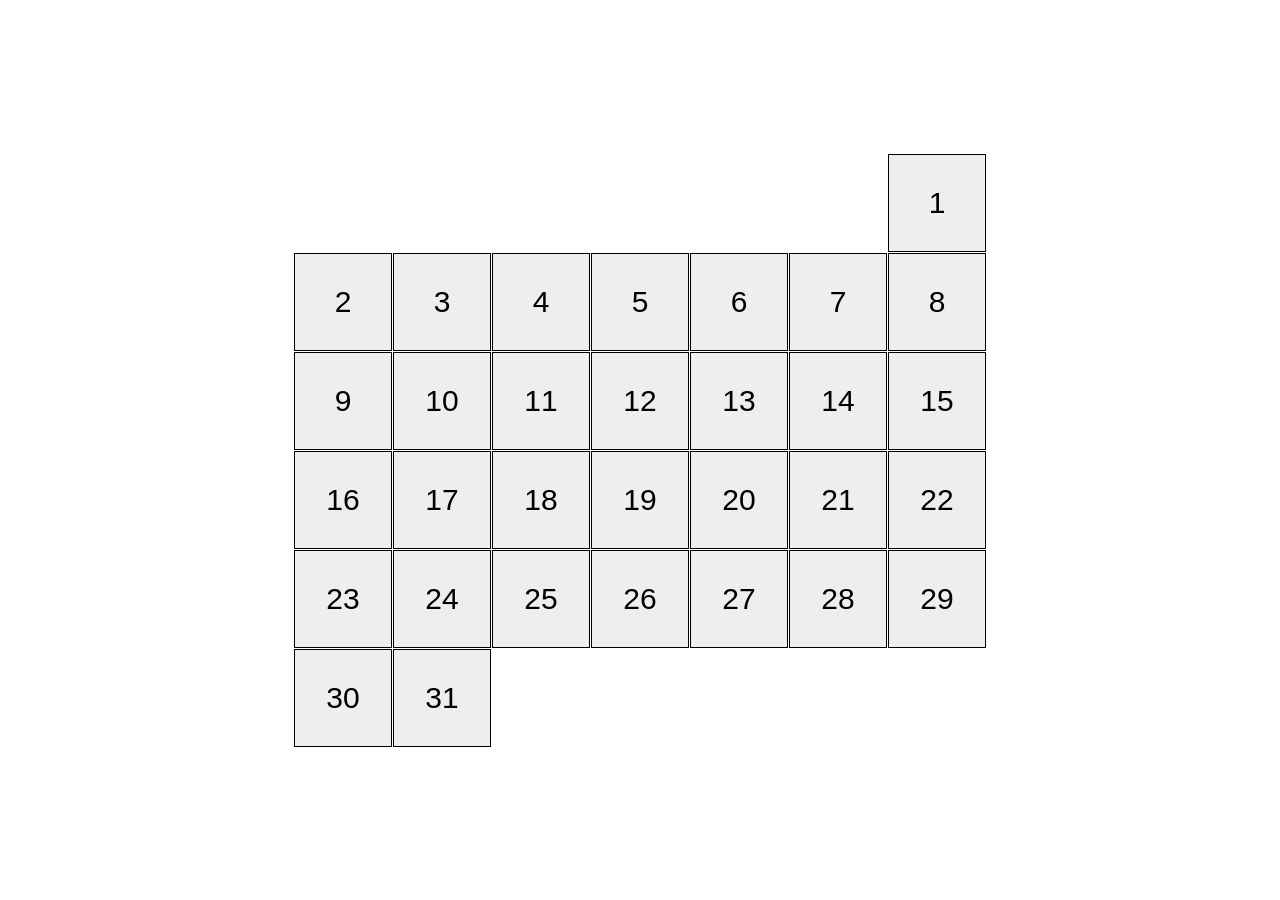
<file: index.html>
<!doctype html><html lang="en"><head><meta charset="utf-8"><meta name="viewport" content="width=device-width, initial-scale=1.0"><title>Calendar</title><link rel="stylesheet" href="index.977f50f0.css"><link rel="stylesheet" href="index.513e9d56.css"></head><body class="body"> <div class="calendar calendar--month-length-31 calendar--start-day-sun"> <div class="calendar__day"></div> <div class="calendar__day"></div> <div class="calendar__day"></div> <div class="calendar__day"></div> <div class="calendar__day"></div> <div class="calendar__day"></div> <div class="calendar__day"></div> <div class="calendar__day"></div> <div class="calendar__day"></div> <div class="calendar__day"></div> <div class="calendar__day"></div> <div class="calendar__day"></div> <div class="calendar__day"></div> <div class="calendar__day"></div> <div class="calendar__day"></div> <div class="calendar__day"></div> <div class="calendar__day"></div> <div class="calendar__day"></div> <div class="calendar__day"></div> <div class="calendar__day"></div> <div class="calendar__day"></div> <div class="calendar__day"></div> <div class="calendar__day"></div> <div class="calendar__day"></div> <div class="calendar__day"></div> <div class="calendar__day"></div> <div class="calendar__day"></div> <div class="calendar__day"></div> <div class="calendar__day"></div> <div class="calendar__day"></div> <div class="calendar__day"></div> </div> </body></html>
</file>
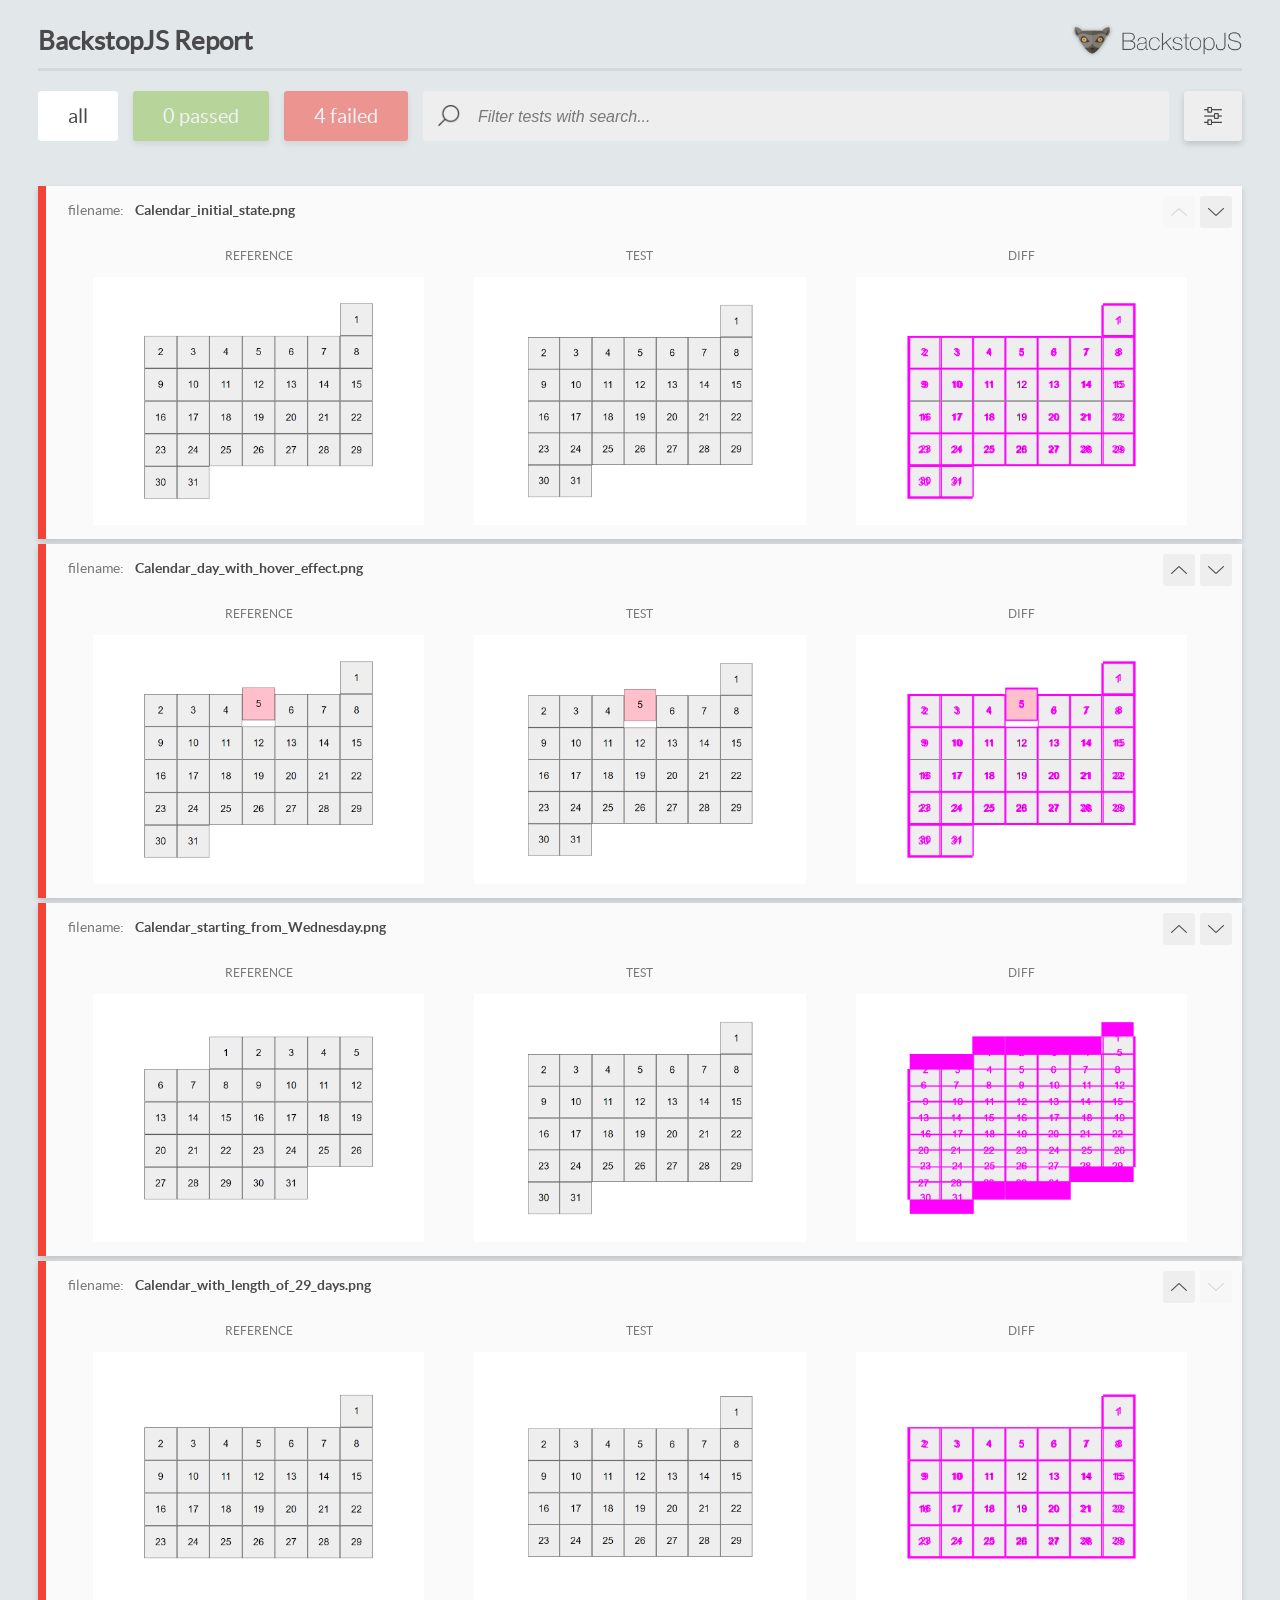
<file: report/html_report/index.html>
<!DOCTYPE html>
<html>
  <head>
    <meta charset="utf-8">
    <!-- Disable Cache -->
    <meta http-equiv="Cache-Control" content="no-cache, no-store, must-revalidate">
    <meta http-equiv="Pragma" content="no-cache">
    <meta http-equiv="Expires" content="0">

    <title>BackstopJS Report</title>

    <style>
      @font-face {
          font-family: 'latoregular';
          src: url('./assets/fonts/lato-regular-webfont.woff2') format('woff2'),
              url('./assets/fonts/lato-regular-webfont.woff') format('woff');
          font-weight: 400;
          font-style: normal;
      }
      @font-face {
          font-family: 'latobold';
          src: url('./assets/fonts/lato-bold-webfont.woff2') format('woff2'),
              url('./assets/fonts/lato-bold-webfont.woff') format('woff');
          font-weight: 700;
          font-style: normal;
      }

      .ReactModal__Body--open {
          overflow: hidden;
      }
      .ReactModal__Body--open .header {
        display: none;
      }

    </style>
  </head>
  <body style="background-color: #E2E7EA">
    <div id="root">

    </div>
    <script>
      function report (report) { // eslint-disable-line no-unused-vars
        window.tests = report;
      }
    </script>
    <script src="config.js"></script>
    <script src="index_bundle.js"></script>
  </body>
</html>
</file>
<file: index.977f50f0.css>
body{margin:0}
/*# sourceMappingURL=index.977f50f0.css.map */
</file>
<file: index.513e9d56.css>
*{box-sizing:border-box}.body{justify-content:center;align-items:center;height:100vh;display:flex}.calendar{flex-wrap:wrap;gap:1px;width:712px;padding:10px;display:flex}.calendar__day{background-color:#eee;border:1px solid #000;width:98px;height:98px;margin:0;position:relative}.calendar__day:hover{cursor:pointer;background-color:#ffbfcb;transition:all .5s;transform:translateY(-20px)}.calendar__day:first-child:before{content:"1";font-family:Arial,sans-serif;font-size:30px;position:absolute;top:50%;left:50%;transform:translate(-50%,-50%)}.calendar__day:nth-child(2):before{content:"2";font-family:Arial,sans-serif;font-size:30px;position:absolute;top:50%;left:50%;transform:translate(-50%,-50%)}.calendar__day:nth-child(3):before{content:"3";font-family:Arial,sans-serif;font-size:30px;position:absolute;top:50%;left:50%;transform:translate(-50%,-50%)}.calendar__day:nth-child(4):before{content:"4";font-family:Arial,sans-serif;font-size:30px;position:absolute;top:50%;left:50%;transform:translate(-50%,-50%)}.calendar__day:nth-child(5):before{content:"5";font-family:Arial,sans-serif;font-size:30px;position:absolute;top:50%;left:50%;transform:translate(-50%,-50%)}.calendar__day:nth-child(6):before{content:"6";font-family:Arial,sans-serif;font-size:30px;position:absolute;top:50%;left:50%;transform:translate(-50%,-50%)}.calendar__day:nth-child(7):before{content:"7";font-family:Arial,sans-serif;font-size:30px;position:absolute;top:50%;left:50%;transform:translate(-50%,-50%)}.calendar__day:nth-child(8):before{content:"8";font-family:Arial,sans-serif;font-size:30px;position:absolute;top:50%;left:50%;transform:translate(-50%,-50%)}.calendar__day:nth-child(9):before{content:"9";font-family:Arial,sans-serif;font-size:30px;position:absolute;top:50%;left:50%;transform:translate(-50%,-50%)}.calendar__day:nth-child(10):before{content:"10";font-family:Arial,sans-serif;font-size:30px;position:absolute;top:50%;left:50%;transform:translate(-50%,-50%)}.calendar__day:nth-child(11):before{content:"11";font-family:Arial,sans-serif;font-size:30px;position:absolute;top:50%;left:50%;transform:translate(-50%,-50%)}.calendar__day:nth-child(12):before{content:"12";font-family:Arial,sans-serif;font-size:30px;position:absolute;top:50%;left:50%;transform:translate(-50%,-50%)}.calendar__day:nth-child(13):before{content:"13";font-family:Arial,sans-serif;font-size:30px;position:absolute;top:50%;left:50%;transform:translate(-50%,-50%)}.calendar__day:nth-child(14):before{content:"14";font-family:Arial,sans-serif;font-size:30px;position:absolute;top:50%;left:50%;transform:translate(-50%,-50%)}.calendar__day:nth-child(15):before{content:"15";font-family:Arial,sans-serif;font-size:30px;position:absolute;top:50%;left:50%;transform:translate(-50%,-50%)}.calendar__day:nth-child(16):before{content:"16";font-family:Arial,sans-serif;font-size:30px;position:absolute;top:50%;left:50%;transform:translate(-50%,-50%)}.calendar__day:nth-child(17):before{content:"17";font-family:Arial,sans-serif;font-size:30px;position:absolute;top:50%;left:50%;transform:translate(-50%,-50%)}.calendar__day:nth-child(18):before{content:"18";font-family:Arial,sans-serif;font-size:30px;position:absolute;top:50%;left:50%;transform:translate(-50%,-50%)}.calendar__day:nth-child(19):before{content:"19";font-family:Arial,sans-serif;font-size:30px;position:absolute;top:50%;left:50%;transform:translate(-50%,-50%)}.calendar__day:nth-child(20):before{content:"20";font-family:Arial,sans-serif;font-size:30px;position:absolute;top:50%;left:50%;transform:translate(-50%,-50%)}.calendar__day:nth-child(21):before{content:"21";font-family:Arial,sans-serif;font-size:30px;position:absolute;top:50%;left:50%;transform:translate(-50%,-50%)}.calendar__day:nth-child(22):before{content:"22";font-family:Arial,sans-serif;font-size:30px;position:absolute;top:50%;left:50%;transform:translate(-50%,-50%)}.calendar__day:nth-child(23):before{content:"23";font-family:Arial,sans-serif;font-size:30px;position:absolute;top:50%;left:50%;transform:translate(-50%,-50%)}.calendar__day:nth-child(24):before{content:"24";font-family:Arial,sans-serif;font-size:30px;position:absolute;top:50%;left:50%;transform:translate(-50%,-50%)}.calendar__day:nth-child(25):before{content:"25";font-family:Arial,sans-serif;font-size:30px;position:absolute;top:50%;left:50%;transform:translate(-50%,-50%)}.calendar__day:nth-child(26):before{content:"26";font-family:Arial,sans-serif;font-size:30px;position:absolute;top:50%;left:50%;transform:translate(-50%,-50%)}.calendar__day:nth-child(27):before{content:"27";font-family:Arial,sans-serif;font-size:30px;position:absolute;top:50%;left:50%;transform:translate(-50%,-50%)}.calendar__day:nth-child(28):before{content:"28";font-family:Arial,sans-serif;font-size:30px;position:absolute;top:50%;left:50%;transform:translate(-50%,-50%)}.calendar__day:nth-child(29):before{content:"29";font-family:Arial,sans-serif;font-size:30px;position:absolute;top:50%;left:50%;transform:translate(-50%,-50%)}.calendar__day:nth-child(30):before{content:"30";font-family:Arial,sans-serif;font-size:30px;position:absolute;top:50%;left:50%;transform:translate(-50%,-50%)}.calendar__day:nth-child(31):before{content:"31";font-family:Arial,sans-serif;font-size:30px;position:absolute;top:50%;left:50%;transform:translate(-50%,-50%)}.calendar--start-day-sun .calendar__day:first-child,.calendar--start-day-mon .calendar__day:first-child,.calendar--start-day-tue .calendar__day:first-child,.calendar--start-day-wed .calendar__day:first-child,.calendar--start-day-thu .calendar__day:first-child,.calendar--start-day-fri .calendar__day:first-child,.calendar--start-day-sat .calendar__day:first-child{margin-left:594px}.calendar--month-length-28 .calendar__day:nth-child(n+29),.calendar--month-length-29 .calendar__day:nth-child(n+30),.calendar--month-length-30 .calendar__day:nth-child(n+31){display:none}
/*# sourceMappingURL=index.513e9d56.css.map */
</file>
